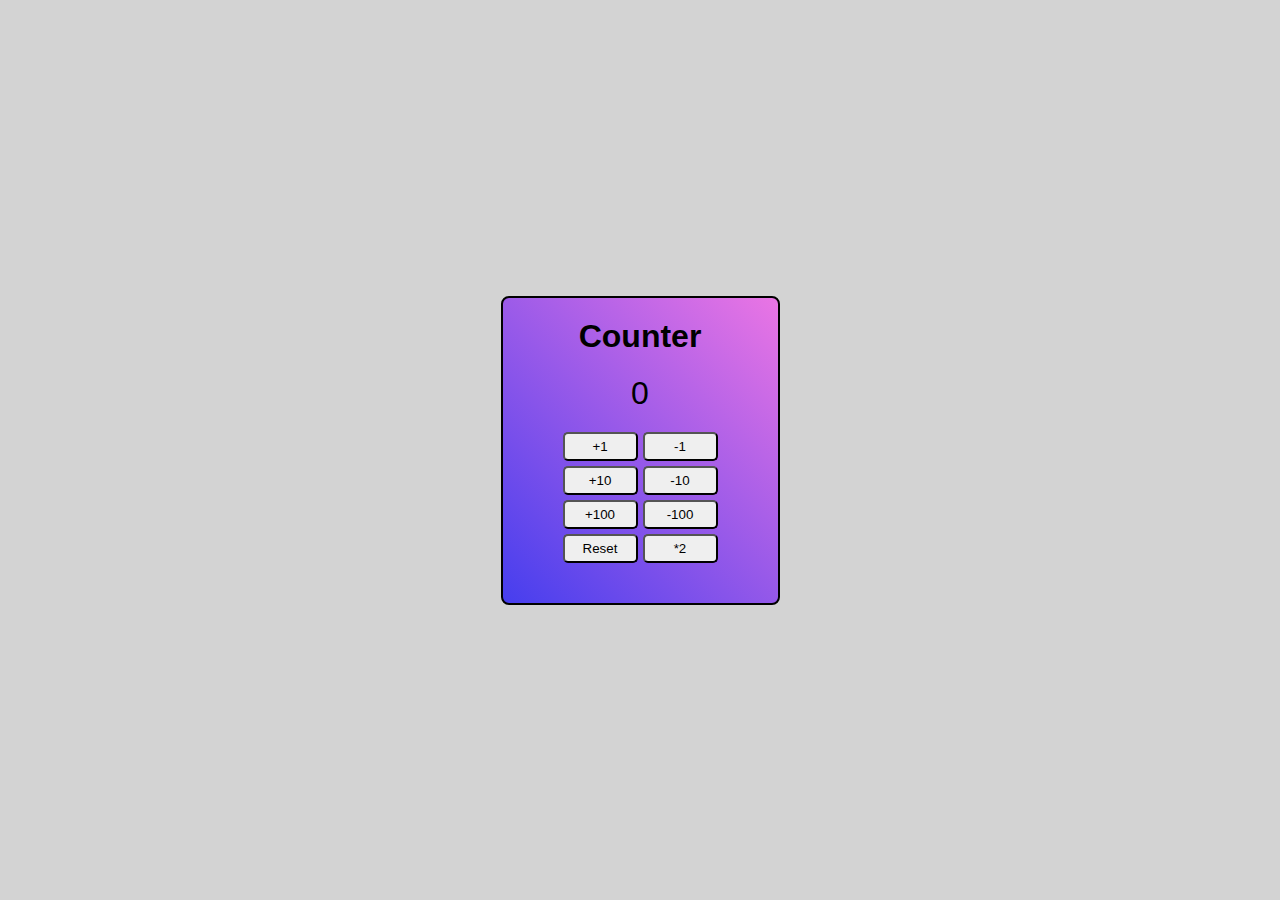
<file: js_counter/index.html>
<!DOCTYPE html>
<html lang="en">

<head>
    <meta charset="UTF-8">
    <meta name="viewport" content="width=device-width, initial-scale=1.0">
    <title>JS-Vertiefung – Counter</title>
    <link rel="stylesheet" href="./assets/css/style.css">
</head>

<body>
    <div class="wrapper">
        <section class="counter-wrapper">
            <h1 class="counter-headline">Counter</h1>
            <span class="counter-number">0</span>
        <!-- <form class="btns-wrapper">
        <input type="button" class="btn" value="+1">
        <input type="button" class="btn" value="-1">
        <input type="button" class="btn" value="+10">
        <input type="button" class="btn" value="-10">
        <input type="button" class="btn" value="+100">
        <input type="button" class="btn" value="-100">
        <input type="button" class="btn" value="Reset">
        <input type="button" class="btn" value="*2">
        </form> -->
            <div class="btn-wrapper">
                <button class="btn" type="button" onclick="addNumber(1)">+1</button>
                <button class="btn" type="button" onclick="substractNumber(1)">-1</button>
                <button class="btn" type="button" onclick="addNumber(10)">+10</button>
                <button class="btn" type="button" onclick="substractNumber(10)">-10</button>
                <button class="btn" type="button" onclick="addNumber(100)">+100</button>
                <button class="btn" type="button" onclick="substractNumber(100)">-100</button>
                <button class="btn" type="reset" onclick="resetNumberField()">Reset</button>
                <button class="btn" type="button" onclick="multiplyNumber(2)">*2</button>
            </div>
        </section>
    </div>
</div>
    
    <script src="./assets/js/main.js"></script>
</body>

</html>
</file>
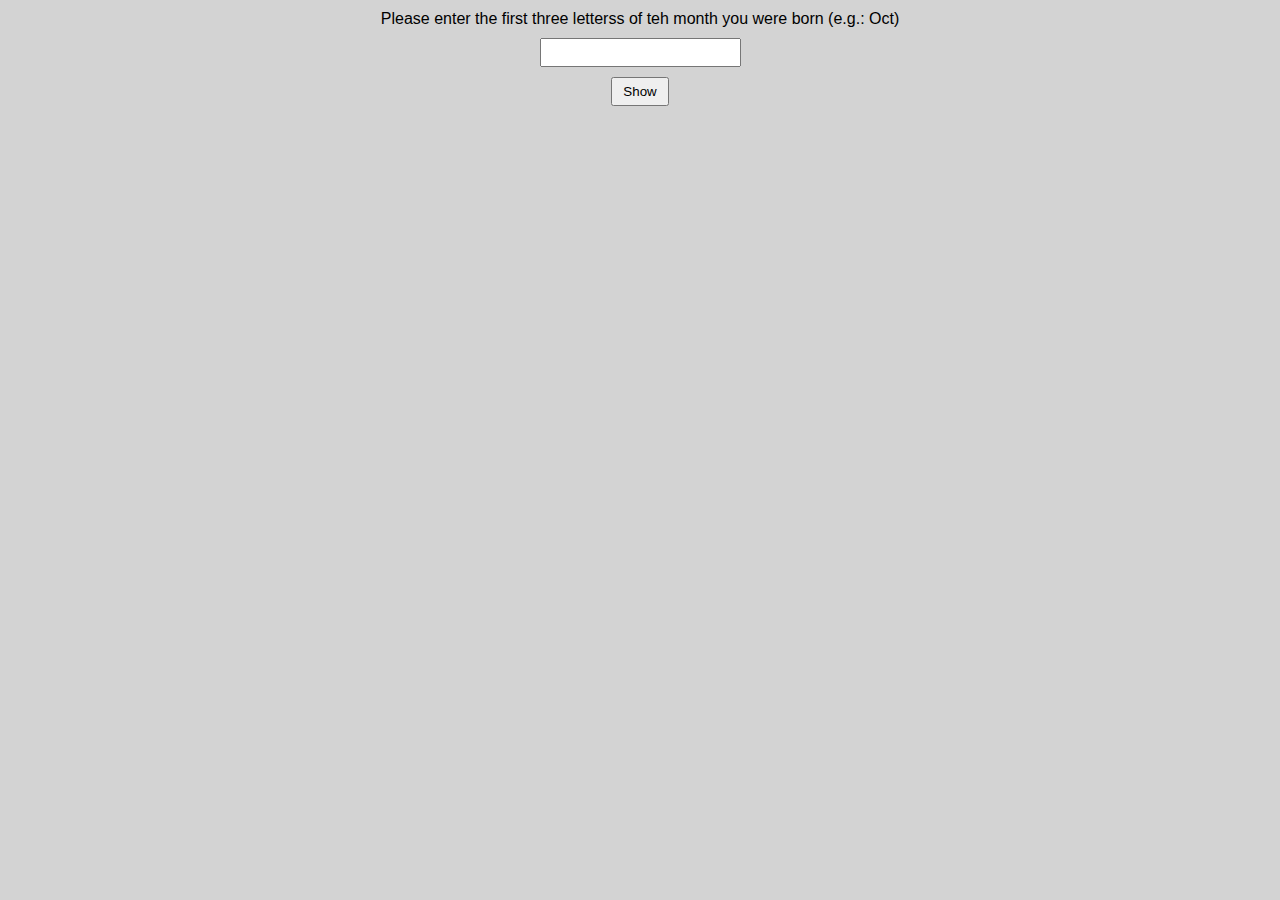
<file: js_horoskop/index.html>
<!DOCTYPE html>
<html lang="en">

<head>
    <meta charset="UTF-8">
    <meta name="viewport" content="width=device-width, initial-scale=1.0">
    <title>JS-Vertiefung – Horoskop</title>
    <link rel="stylesheet" href="./assets/css/style.css">
</head>

<body>

    <div class="wrapper">
        <section class="horoskop-wrapper">
            <p class="headline">Please enter the first three letterss of teh month you were born (e.g.: Oct)</p>
            <form onsubmit="return false">
                <input type="text" name="month" id="month">
                <input type="submit" value="Show" onclick="showHoroscop()">
            </form>
            <div class="output">
            </div>
        </section>
    </div>

    <script src="./assets/js/main.js"></script>
</body>

</html>
</file>
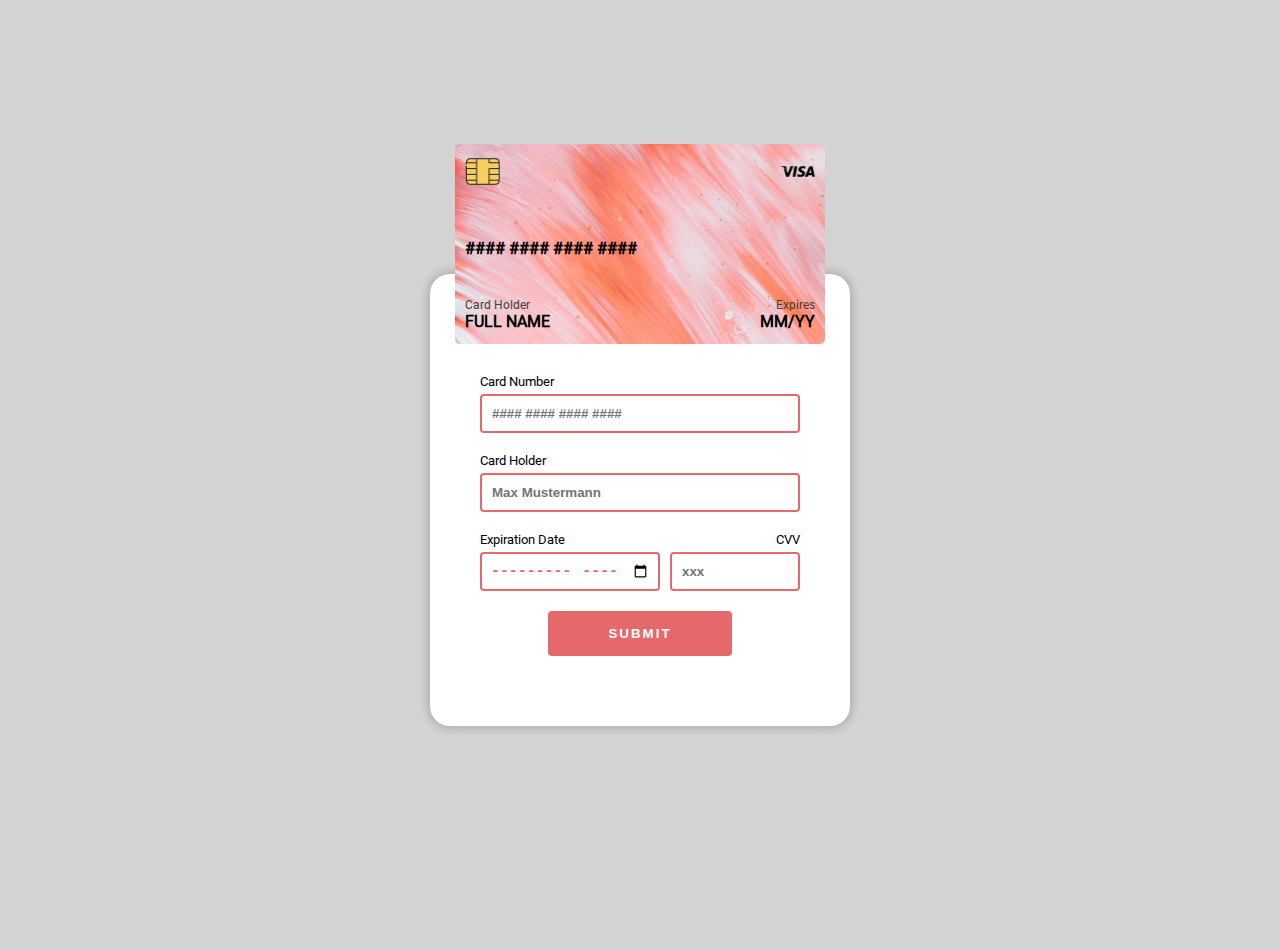
<file: js_kreditkarte/index.html>
<!DOCTYPE html>
<html lang="en">

<head>
    <meta charset="UTF-8">
    <meta name="viewport" content="width=device-width, initial-scale=1.0">
    <title>JS-Vertiefung – Kreditkarte</title>
    <link rel="stylesheet" href="./assets/css/style.css">
</head>

<body>
    <section class="creditcard-wrapper">
        <div class="output">
            <div>
                <img src="./assets/images/chip.png" alt="Chip">
                <img src="./assets/images/symbols.png" alt="VISA">
            </div>
            <p class="card-number">#### #### #### ####</p>
            <div>
                <p>Card Holder</p>
                <p>Expires</p>
                
            </div>
            <div>
                <p class="card-holder">FULL NAME</p>
                <p class="expiration-date">MM/YY</p>
            </div>
        </div>
        <form onsubmit="return false">
            <div class="card-number">
                <label for="card-number">Card Number</label>
                <input type="number" name="card-number" id="card-number" min="1000000000000000" max="9999999999999999" placeholder="#### #### #### ####" pattern="^[0-9]{16}$" required>
            </div>
            <div class="card-holder">
                <label for="card-holder">Card Holder</label>
                <input type="text" name="card-holder" id="card-holder" placeholder="Max Mustermann" pattern="^[a-zA-ZäöüßÄÖÜ ]*$" required>
            </div>
            <div class="expiration-date__cvv">
                <div>
                    <label for="expiration-date">Expiration Date</label>
                    <input type="month" name="expiration-date" id="expiration-date" required>
                </div>
                <div>
                    <label for="cvv">CVV</label>
                    <input type="number" name="cvv" id="cvv" max="999" placeholder="xxx" pattern="^[0-9]{3}$" required>
                </div>
            </div>
            <div class="submit"><input type="submit" value="Submit" id="btn-submit"></div>
        </form>
        <p class="info"></p>
    </section>

    <script src="./assets/js/main.js"></script>
</body>

</html>
</file>
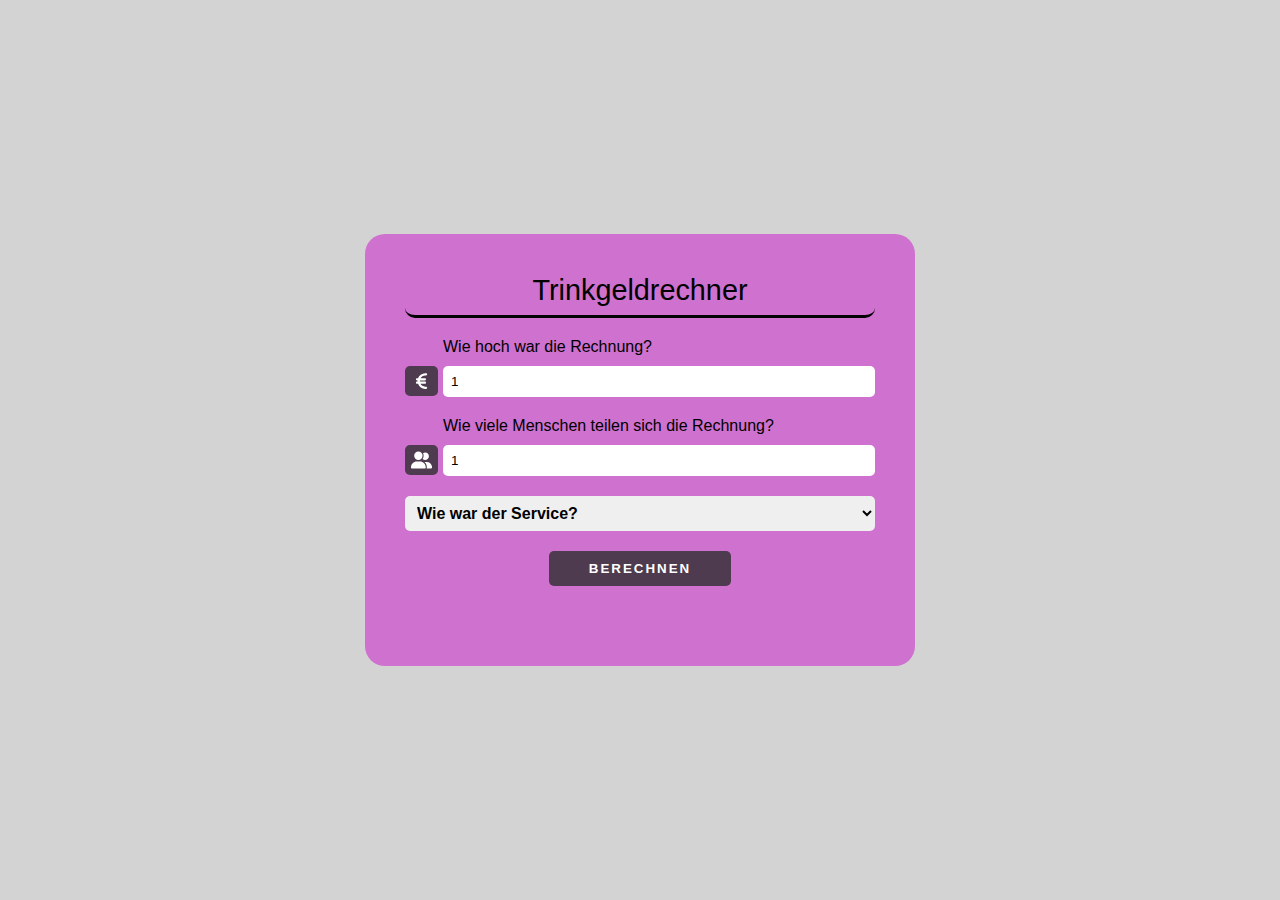
<file: js_trinkgeldrechner/index.html>
<!DOCTYPE html>
<html lang="en">

<head>
    <meta charset="UTF-8">
    <meta name="viewport" content="width=device-width, initial-scale=1.0">
    <title>JS-Vertiefung – Trinkgeldrechner</title>
    <link rel="stylesheet" href="./assets/css/style.css">
</head>

<body>
    <section class="tip-wrapper">
        <h1 class="headline">Trinkgeldrechner</h1>
        <form>
            <div class="amount">
                <label for="amount">Wie hoch war die Rechnung?</label>
                <div>
                    <svg xmlns="http://www.w3.org/2000/svg" height="1em"
                        viewBox="0 0 320 512"><!--! Font Awesome Free 6.4.2 by @fontawesome - https://fontawesome.com License - https://fontawesome.com/license (Commercial License) Copyright 2023 Fonticons, Inc. -->
                        <path
                            d="M48.1 240c-.1 2.7-.1 5.3-.1 8v16c0 2.7 0 5.3 .1 8H32c-17.7 0-32 14.3-32 32s14.3 32 32 32H60.3C89.9 419.9 170 480 264 480h24c17.7 0 32-14.3 32-32s-14.3-32-32-32H264c-57.9 0-108.2-32.4-133.9-80H256c17.7 0 32-14.3 32-32s-14.3-32-32-32H112.2c-.1-2.6-.2-5.3-.2-8V248c0-2.7 .1-5.4 .2-8H256c17.7 0 32-14.3 32-32s-14.3-32-32-32H130.1c25.7-47.6 76-80 133.9-80h24c17.7 0 32-14.3 32-32s-14.3-32-32-32H264C170 32 89.9 92.1 60.3 176H32c-17.7 0-32 14.3-32 32s14.3 32 32 32H48.1z" />
                    </svg>
                    <input type="number" name="amount" id="amount" value="1" min="1">
                </div>
            </div>
            <div class="persons">
                <label for="persons">Wie viele Menschen teilen sich die Rechnung?</label>
                <div>
                    <svg xmlns="http://www.w3.org/2000/svg" height="1em"
                        viewBox="0 0 640 512"><!--! Font Awesome Free 6.4.2 by @fontawesome - https://fontawesome.com License - https://fontawesome.com/license (Commercial License) Copyright 2023 Fonticons, Inc. -->
                        <path
                            d="M96 128a128 128 0 1 1 256 0A128 128 0 1 1 96 128zM0 482.3C0 383.8 79.8 304 178.3 304h91.4C368.2 304 448 383.8 448 482.3c0 16.4-13.3 29.7-29.7 29.7H29.7C13.3 512 0 498.7 0 482.3zM609.3 512H471.4c5.4-9.4 8.6-20.3 8.6-32v-8c0-60.7-27.1-115.2-69.8-151.8c2.4-.1 4.7-.2 7.1-.2h61.4C567.8 320 640 392.2 640 481.3c0 17-13.8 30.7-30.7 30.7zM432 256c-31 0-59-12.6-79.3-32.9C372.4 196.5 384 163.6 384 128c0-26.8-6.6-52.1-18.3-74.3C384.3 40.1 407.2 32 432 32c61.9 0 112 50.1 112 112s-50.1 112-112 112z" />
                    </svg>
                    <input type="number" name="persons" id="persons" value="1" min="1">
                </div>
            </div>
            <div class="service">
                <select name="service" id="service">
                    <option disabled selected value="">Wie war der Service?</option>
                    <option value="super">Super</option>
                    <option value="okay">Okay</option>
                    <option value="schlecht">Schlecht</option>
                </select>
            </div>
            <div class="calc"><input type="submit" value="Berechnen" id="btn-calc"></div>
        </form>
        <div class="output"></div>
    </section>

    <script src="./assets/js/main.js"></script>
</body>

</html>
</file>
<file: js_counter/assets/css/style.css>
@charset "UTF-8";

/* ========================================================== 
                            Resets
========================================================== */

* {
    margin: 0;
    padding: 0;
    box-sizing: border-box;
}

a {
    text-decoration: none;
    color: inherit;
}

img {
    display: block;
    max-width: 100%;
}

/* ========================================================== 
                        Image Links
========================================================== */

/* https://source.unsplash.com/random?night sky */
/* https://source.unsplash.com/random/?Cryptocurrency&1 */
/* https://picsum.photos/300/300?random=1 */

/* ========================================================== 
                            Fonts
========================================================== */

/* ========================================================== 
                Variables / Custom Properties
========================================================== */

/* ========================================================== 
                            Body
========================================================== */

body {
    font-family: Verdana, Geneva, Tahoma, sans-serif;
    background-color: lightgray;
    scroll-behavior: smooth;
    
}

.wrapper {
    max-width: 1440px;
    margin: 0 auto;
    display: flex;
    justify-content: center;
    align-items: center;
    height: 100vh;
}

/* ========================================================== 
                            Content
========================================================== */

.counter-wrapper {
    text-align: center;
    padding: 20px 60px 40px;
    background: linear-gradient(45deg, #463EEE 0%, #EA75E4 100%);
    border: 2px solid black;
    border-radius: 8px;
}

.btn-wrapper {
    display: grid;
    grid-template-columns: repeat(2, minmax(75px, 1fr));
    gap: 5px;
}

.counter-number {
    display: block;
    padding-block: 20px;
    font-size: 32px;
    font-weight: 300;
}

.btn {
    border-radius: 5px;
    padding: 5px;
}

.btn:hover {
    cursor: pointer;
}

.btn:active {
    background-color: blue;
    color: white;
}
</file>
<file: js_horoskop/assets/css/style.css>
@charset "UTF-8";

/* ========================================================== 
                            Resets
========================================================== */

* {
    margin: 0;
    padding: 0;
    box-sizing: border-box;
}

a {
    text-decoration: none;
    color: inherit;
}

img {
    /* display: block; */
    max-width: 100%;
}

/* ========================================================== 
                        Image Links
========================================================== */

/* https://source.unsplash.com/random?night sky */
/* https://source.unsplash.com/random/?Cryptocurrency&1 */
/* https://picsum.photos/300/300?random=1 */

/* ========================================================== 
                            Fonts
========================================================== */

/* ========================================================== 
                Variables / Custom Properties
========================================================== */

/* ========================================================== 
                            Body
========================================================== */

body {
    font-family: Verdana, Geneva, Tahoma, sans-serif;
    background-color: lightgray;
    scroll-behavior: smooth;
    
}

.wrapper {
    max-width: 1440px;
    margin: 0 auto;
}

/* ========================================================== 
                            Content
========================================================== */

.horoskop-wrapper {
    text-align: center;
    padding-block: 10px;
}

input {
    margin: 10px;
    padding: 5px 10px;
}

input[type="submit"] {
    display: block;
    margin: 0 auto; 
}

.headline {
    text-align: center;
}

.output {
    width: 330px;
    margin: 0 auto;
    padding: 20px 40px 40px;
    margin-top: 20px;
    border-radius: 20px;
    border: 1px solid black;
    box-shadow: 5px 5px 10px rgba(0, 0, 0, 0.5);
    display: none;
}

.output img {
    margin-bottom: 30px;
}

h2 {
    text-align: left;
    color: red;
    font-size: 1.5rem;
    padding-block-end: 40px;
}

p {
    text-align: left;
}
</file>
<file: js_kreditkarte/assets/css/style.css>
@charset "UTF-8";

/* ========================================================== 
                            Resets
========================================================== */

* {
    margin: 0;
    padding: 0;
    box-sizing: border-box;
}

a {
    text-decoration: none;
    color: inherit;
}

img {
    display: block;
    max-width: 100%;
}

/* ========================================================== 
                        Image Links
========================================================== */

/* https://source.unsplash.com/random?night sky */
/* https://source.unsplash.com/random/?Cryptocurrency&1 */
/* https://picsum.photos/300/300?random=1 */

/* ========================================================== 
                            Fonts
========================================================== */

@font-face {
    font-family: 'Roboto';
    src: url('./../fonts/Roboto-Regular.ttf');
}

/* ========================================================== 
                Variables / Custom Properties
========================================================== */

/* ========================================================== 
                            Body
========================================================== */

body {
    margin-top: 50px;
    font-family: 'Roboto';
    background-color: lightgray;
    height: 100vh;
    display: flex;
    justify-content: center;
    align-items: center;
    scroll-behavior: smooth;
}

/* .wrapper {
    max-width: 1440px;
    margin: 0 auto;
    
} */

/* ========================================================== 
                            Content
========================================================== */

.creditcard-wrapper {
    position: relative;
    max-width: 420px;
    background-color: white;
    padding-block: 100px 50px;
    padding-inline: 50px;
    border-radius: 20px;
    box-shadow: 0 0 10px 2px rgba(0, 0, 0, 0.2);
}


label {
    display: block;
    padding-bottom: 5px;
    font-size: 0.8rem;
}

form input {
    border-radius: 4px;
    margin-bottom: 20px;
    border: 1px solid #767676;
}

form input:required:valid { 
    border: 2px solid green;
    color: green;
    font-weight: bold;
}

form input:required:invalid { 
    border: 2px solid #E5696B;
    color: #E5696B;
    font-weight: bold;
}

form input:not(input[type="submit"], input[type="month"]) {
    width: 100%;
    padding: 10px;
}

form input[type="month"] {
    padding: 8px;
    width: 180px;
    font-size: 0.93rem;
}

input[type="number"] {
    min-width: 60px;
}

form input[type="submit"] {
    padding: 15px 60px;
    background-color: #E5696B;
    color: white;
    cursor: pointer;
    transition: all 0.3s ease-in-out;
    border: none;
    text-transform: uppercase;
    letter-spacing: 2px;
    font-weight: bold;
}

form input[type="submit"]:hover {
    background-color: #a24b4c;
}

.expiration-date__cvv {
    display: flex;
    gap: 10px;
}

.expiration-date__cvv div:nth-of-type(2) label {
    text-align: right;
}

.submit {
    text-align: center;
    
}

.output {
    position: absolute;
    top: -130px;
    left: 50%;
    transform: translateX(-50%);
    width: 370px;
    height: 200px;
    padding: 10px;
    border-radius: 5px;
    background: url('./../images/background.png') center / cover no-repeat;
    transition: background 1s ease-in;
}

.output img {
    width: 35px;
    height: 35px;
    margin-bottom: 50px;
}

.output div {
    display: flex;
    justify-content: space-between;
    align-items: flex-end;
}

.output > p {
    font-size: 1rem;
    color: #000;
    font-weight: bold;
    margin-bottom: 40px;
}

.output div:nth-of-type(2) {
    font-size: 0.75rem;
    color: #414141;
}

.output div:nth-of-type(3) {
    font-size: 1rem;
    color: #000;
    font-weight: 600;
}

.info {
    text-align: center;
    font-weight: bold;
}
</file>
<file: js_trinkgeldrechner/assets/css/style.css>
@charset "UTF-8";

/* ========================================================== 
                            Resets
========================================================== */

* {
    margin: 0;
    padding: 0;
    box-sizing: border-box;
}

a {
    text-decoration: none;
    color: inherit;
}

img {
    display: block;
    max-width: 100%;
}

/* ========================================================== 
                        Image Links
========================================================== */

/* https://source.unsplash.com/random?night sky */
/* https://source.unsplash.com/random/?Cryptocurrency&1 */
/* https://picsum.photos/300/300?random=1 */

/* ========================================================== 
                            Fonts
========================================================== */

/* ========================================================== 
                Variables / Custom Properties
========================================================== */

/* ========================================================== 
                            Body
========================================================== */

body {
    font-family: Verdana, Geneva, Tahoma, sans-serif;
    background-color: lightgray;
    height: 100vh;
    display: flex;
    justify-content: center;
    align-items: center;
    scroll-behavior: smooth;
}

/* .wrapper {
    max-width: 1440px;
    margin: 0 auto;
    
} */

/* ========================================================== 
                            Content
========================================================== */

.tip-wrapper {
    width: clamp(400px, 50%, 550px);
    background-color: #CE71CF;
    padding-block: 40px;
    padding-inline: 40px;
    border-radius: 20px;
}

.headline {
    text-align: center;
    font-weight: 300;
    font-size: 1.8rem;
    margin-bottom: 20px;
    border-bottom: 3px solid black;
    border-bottom-left-radius: 10px;
    border-bottom-right-radius: 10px;
    padding-bottom: 8px;
}

label {
    display: block;
    padding-bottom: 10px;
    margin-left:38px;
}

form input, select {
    border-radius: 5px;
    border: none;
    margin-bottom: 20px;
}

form input:not(input[type="submit"]), select {
    width: 100%;
    padding: 8px;
}

select {
    font-size: 1rem;
    font-weight: bold;
}

form input[type="submit"] {
    padding: 10px 40px;
    background-color: #4F3B4F;
    color: white;
    font-weight: bold;
    text-transform: uppercase;
    letter-spacing: 2px;
    cursor: pointer;
    transition: all 0.3s ease-in-out;
}

form input[type="submit"]:hover {
    background-color: white;
    color: #4F3B4F;
}

.amount div, .persons div {
    display: flex;
    gap: 5px;
}

svg {
    fill: #ffffff;
    background-color: #4F3B4F;
    width: 35px;
    height: 30px;
    padding: 6px;
    border-radius: 5px;
}

.calc {
    text-align: center;
    
}

.output {
    opacity: 0;
    padding: 10px;
    border-radius: 5px;
    color: white;
    background-color: rgba(79, 59, 79, 0.5);
    line-height: 2rem;
    transition: all 1s ease-in;
}
</file>
